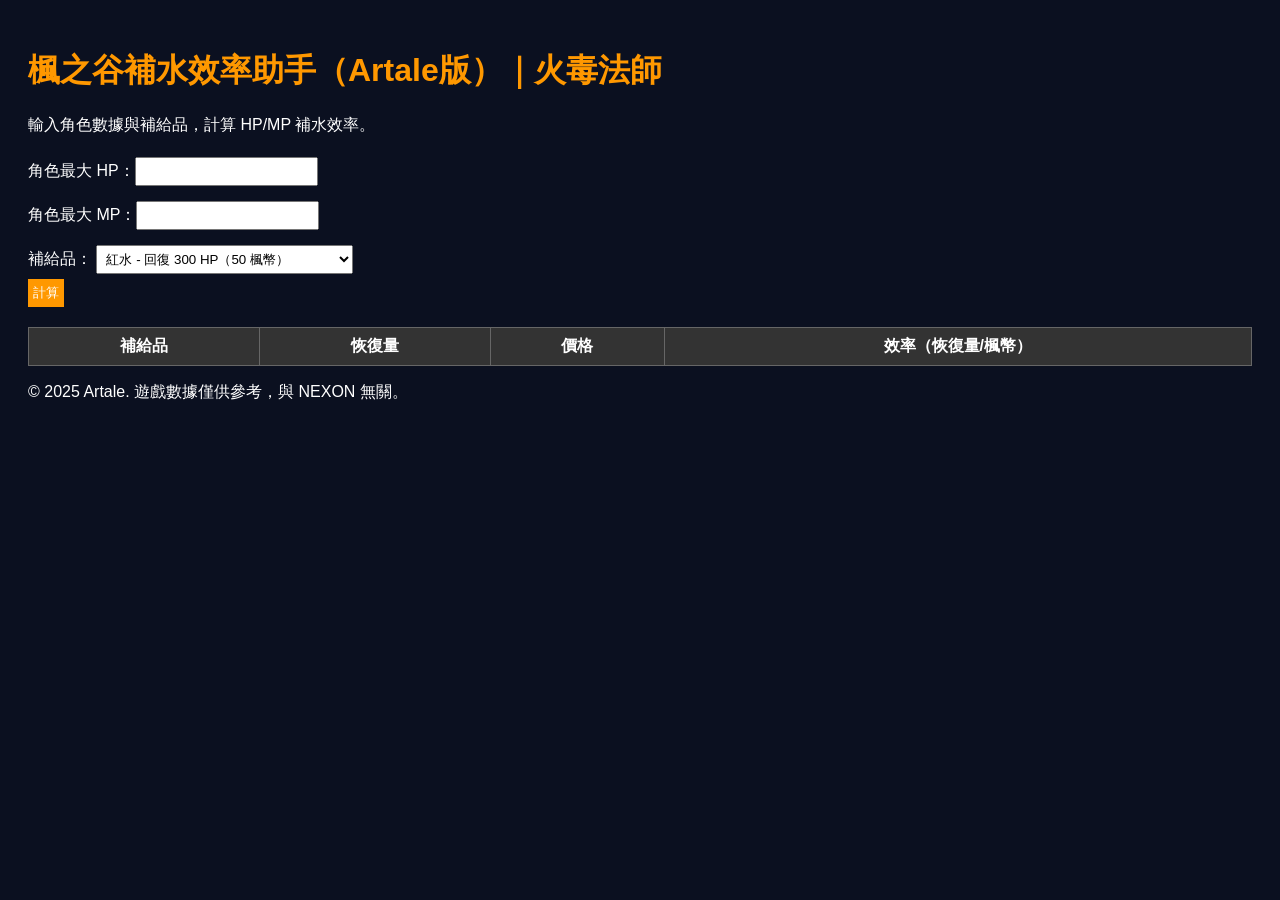
<file: index.html>
<!doctype html>
<html lang="zh-Hant">
<head>
  <meta charset="utf-8" />
  <meta name="viewport" content="width=device-width, initial-scale=1" />
  <title>楓之谷補水效率助手（Artale版）｜火毒法師</title>
  <link rel="stylesheet" href="css/style.css">
</head>
<body>
  <header>
    <h1>楓之谷補水效率助手（Artale版）｜火毒法師</h1>
  </header>
  <main>
    <p>輸入角色數據與補給品，計算 HP/MP 補水效率。</p>
    <form id="calcForm">
      <label>角色最大 HP：<input type="number" id="maxHP" required></label>
      <label>角色最大 MP：<input type="number" id="maxMP" required></label>
      <label>補給品：
        <select id="potion">
          <option value="紅水,300,50">紅水 - 回復 300 HP（50 楓幣）</option>
          <option value="藍水,300,150">藍水 - 回復 300 MP（150 楓幣）</option>
          <option value="魔力藥水,1000,500">魔力藥水 - 回復 1000 MP（500 楓幣）</option>
        </select>
      </label>
      <button type="button" onclick="calculate()">計算</button>
    </form>
    <table id="resultTable">
      <thead>
        <tr>
          <th>補給品</th>
          <th>恢復量</th>
          <th>價格</th>
          <th>效率（恢復量/楓幣）</th>
        </tr>
      </thead>
      <tbody></tbody>
    </table>
  </main>
  <footer>
    <p>© 2025 Artale. 遊戲數據僅供參考，與 NEXON 無關。</p>
  </footer>
  <script src="js/main.js"></script>
</body>
</html>
</file>
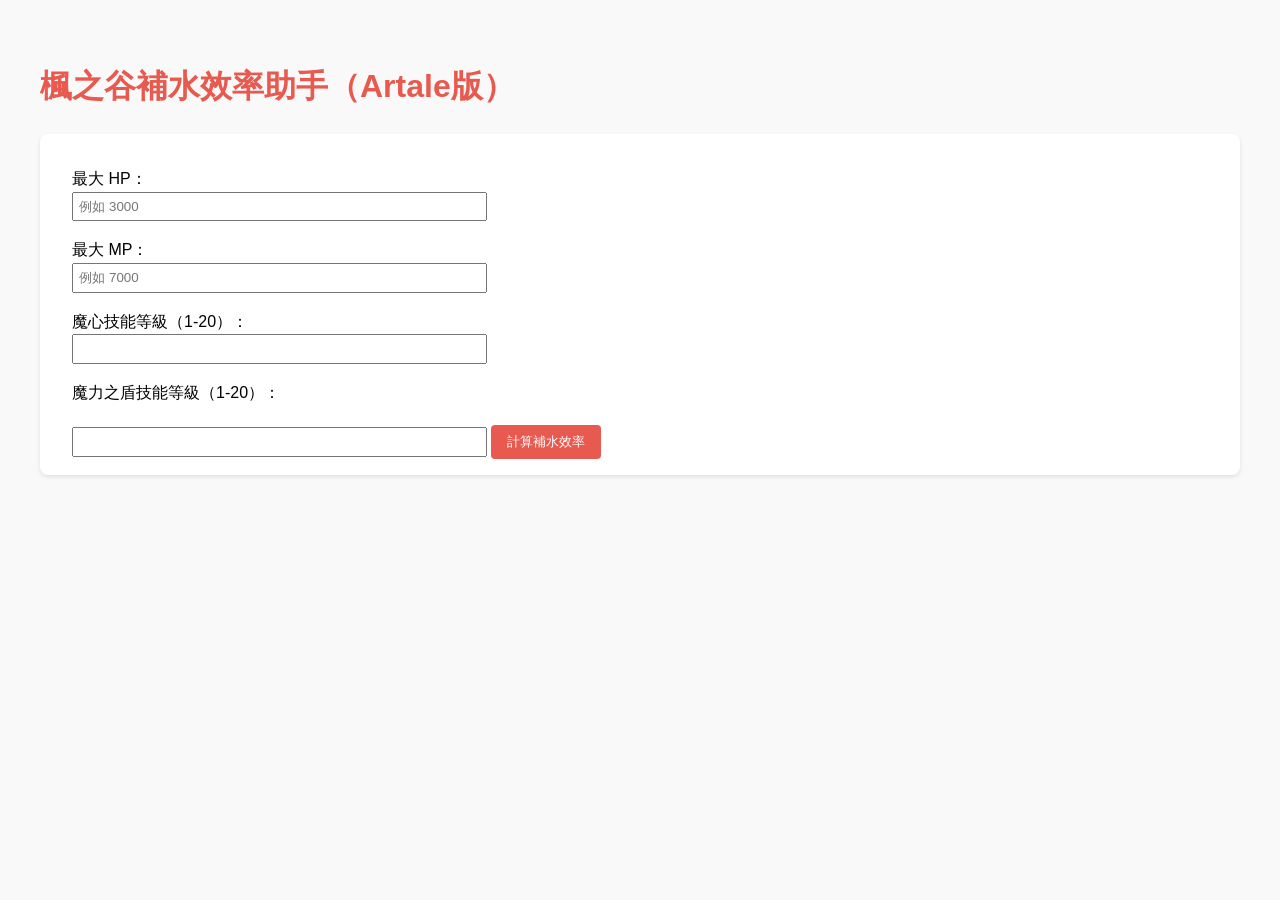
<file: maple_water_calc_artale.html>
<!DOCTYPE html>
<html lang="zh-Hant">
<head>
    <meta charset="UTF-8">
    <meta name="viewport" content="width=device-width, initial-scale=1.0">
    <title>楓之谷補水效率助手（Artale版）</title>
    <style>
        body {
            font-family: sans-serif;
            padding: 2em;
            background-color: #f9f9f9;
            line-height: 1.6;
        }
        h1 {
            color: #e85a4f;
        }
        .section {
            background: #ffffff;
            padding: 1em 2em;
            margin-bottom: 2em;
            border-radius: 8px;
            box-shadow: 0 2px 4px rgba(0,0,0,0.1);
        }
        label {
            display: block;
            margin-top: 1em;
        }
        input {
            padding: 0.4em;
            width: 100%;
            max-width: 400px;
        }
        button {
            margin-top: 1.5em;
            padding: 0.6em 1.2em;
            background-color: #e85a4f;
            color: white;
            border: none;
            border-radius: 4px;
            cursor: pointer;
        }
        .result {
            margin-top: 2em;
            padding: 1em;
            background: #eef9f2;
            border-left: 4px solid #3cb371;
        }
    </style>
</head>
<body>
    <h1>楓之谷補水效率助手（Artale版）</h1>
    <div class="section">
        <label for="hp">最大 HP：</label>
        <input type="number" id="hp" placeholder="例如 3000">
        <label for="mp">最大 MP：</label>
        <input type="number" id="mp" placeholder="例如 7000">
        <label for="magicGuardLevel">魔心技能等級（1-20）：</label>
        <input type="number" id="magicGuardLevel" min="1" max="20">
        <label for="magicShieldLevel">魔力之盾技能等級（1-20）：</label>
        <input type="number" id="magicShieldLevel" min="1" max="20">
        <button onclick="calculate()">計算補水效率</button>
    </div>
    <div id="result" class="result" style="display:none;"></div>

    <script>
        const magicGuardRates = [
            0, 0.04, 0.08, 0.12, 0.16, 0.20, 0.24, 0.28, 0.32, 0.36,
            0.40, 0.44, 0.48, 0.52, 0.56, 0.60, 0.64, 0.68, 0.72, 0.76, 0.80
        ];
        const magicShieldMP = [
            0, 8,8,8,8,8,8,8,8,8,8,16,16,16,16,16,16,16,16,16,16
        ];

        function calculate() {
            const hp = parseInt(document.getElementById('hp').value);
            const mp = parseInt(document.getElementById('mp').value);
            const magicGuardLevel = parseInt(document.getElementById('magicGuardLevel').value);
            const magicShieldLevel = parseInt(document.getElementById('magicShieldLevel').value);

            if (!hp || !mp || !magicGuardLevel || !magicShieldLevel) {
                alert("請填寫所有欄位");
                return;
            }

            const guardRate = magicGuardRates[magicGuardLevel];
            const mpThreshold = Math.floor(mp * 0.1); // 理論設為10%
            const shieldMP = magicShieldMP[magicShieldLevel];

            let result = `🔢 自動補 MP 閾值：${mpThreshold} MP<br>`;
            result += `🛡️ 魔心防禦比率：${Math.round(guardRate * 100)}%<br>`;
            result += `💧 魔力之盾耗 MP：${shieldMP} 每次施放<br>`;
            result += `📌 備註：建議保持 MP 約 ${Math.round(mp * 0.1)}~${Math.round(mp * 0.12)}，用於魔心吸收。<br>`;
            result += `🔍 推薦補品搭配：依據補量與價格選擇紅豆刨冰、礦泉水或藍水。`;

            const resultDiv = document.getElementById("result");
            resultDiv.innerHTML = result;
            resultDiv.style.display = "block";
        }
    </script>
</body>
</html>
</file>
<file: css/style.css>
:root {
  --bg: #0b1020;
  --text: #ffffff;
  --accent: #ff9800;
}
body {
  background-color: var(--bg);
  color: var(--text);
  font-family: Arial, sans-serif;
  padding: 20px;
}
h1 {
  color: var(--accent);
}
label {
  display: block;
  margin-top: 10px;
}
input, select, button {
  margin-top: 5px;
  padding: 5px;
}
table {
  width: 100%;
  border-collapse: collapse;
  margin-top: 20px;
}
th, td {
  border: 1px solid #666;
  padding: 8px;
  text-align: center;
}
th {
  background-color: #333;
}
button {
  background-color: var(--accent);
  color: var(--text);
  border: none;
  cursor: pointer;
}
button:hover {
  opacity: 0.9;
}
</file>
